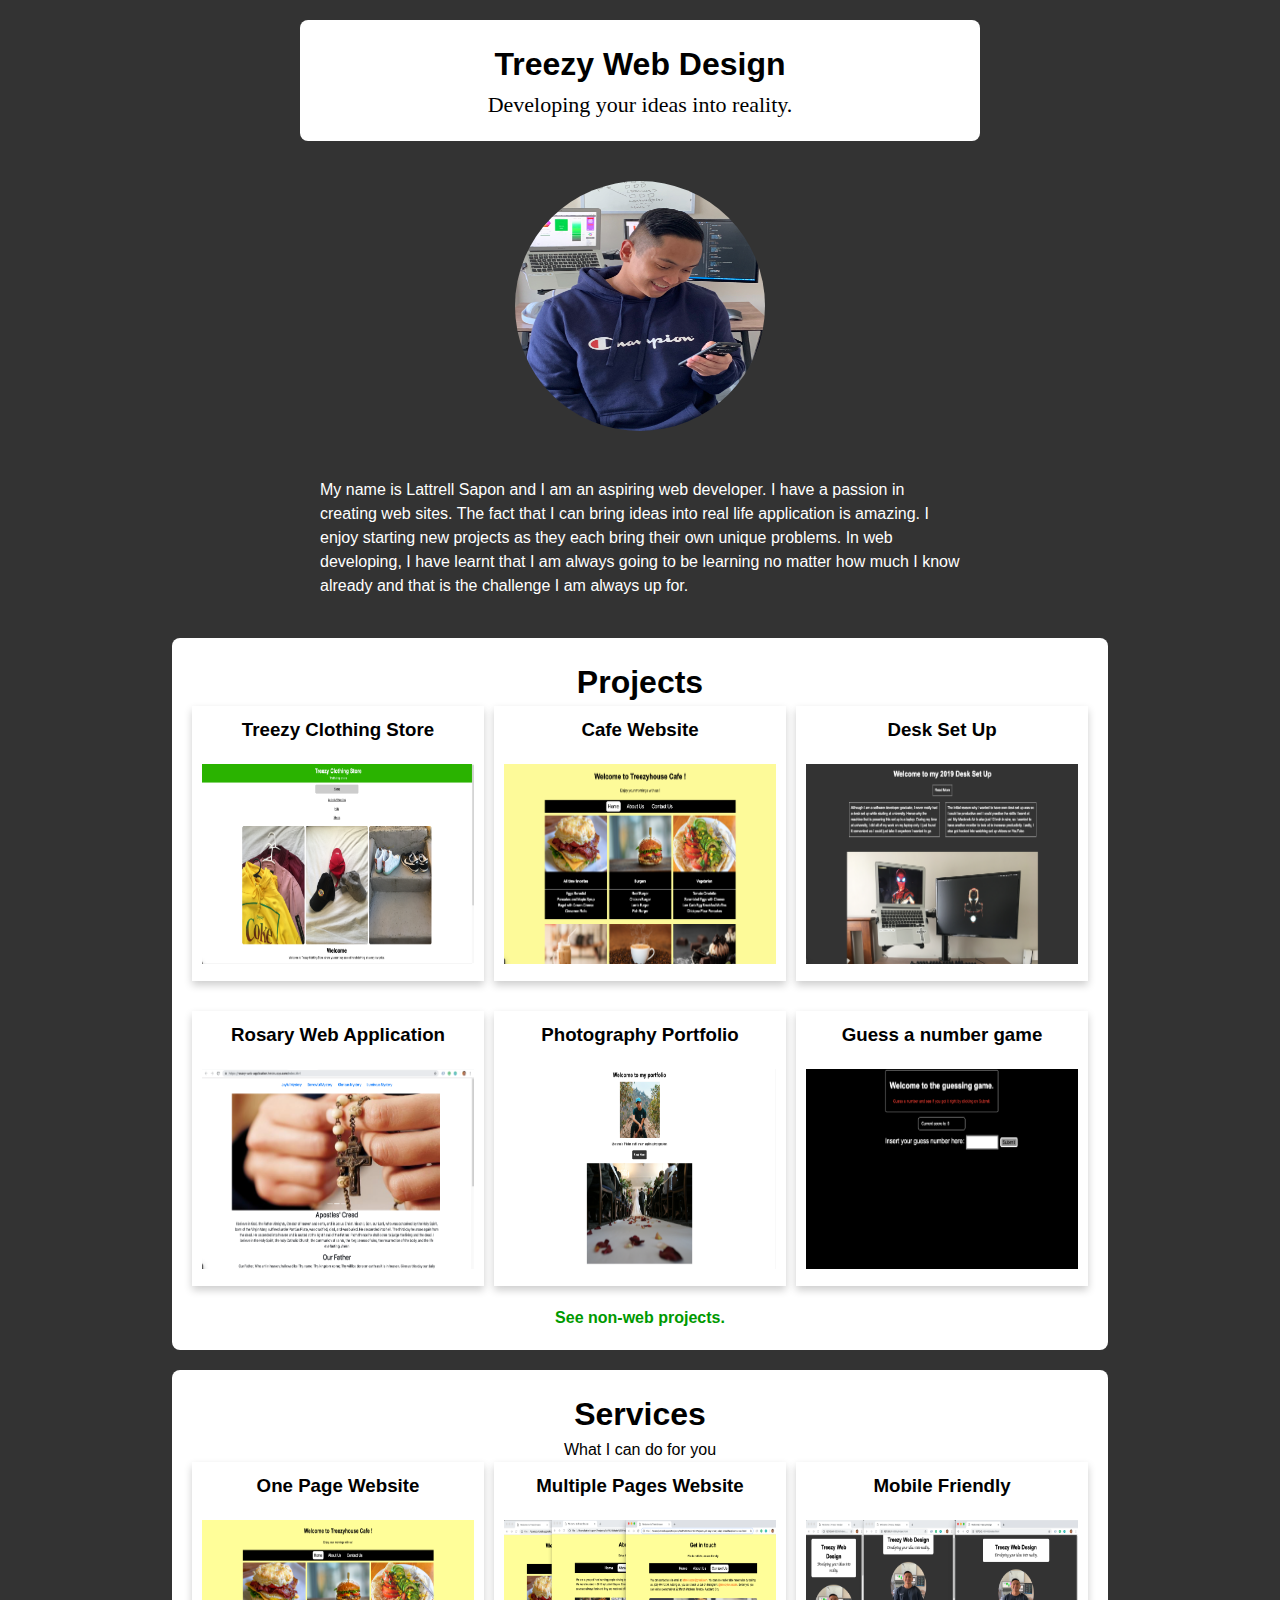
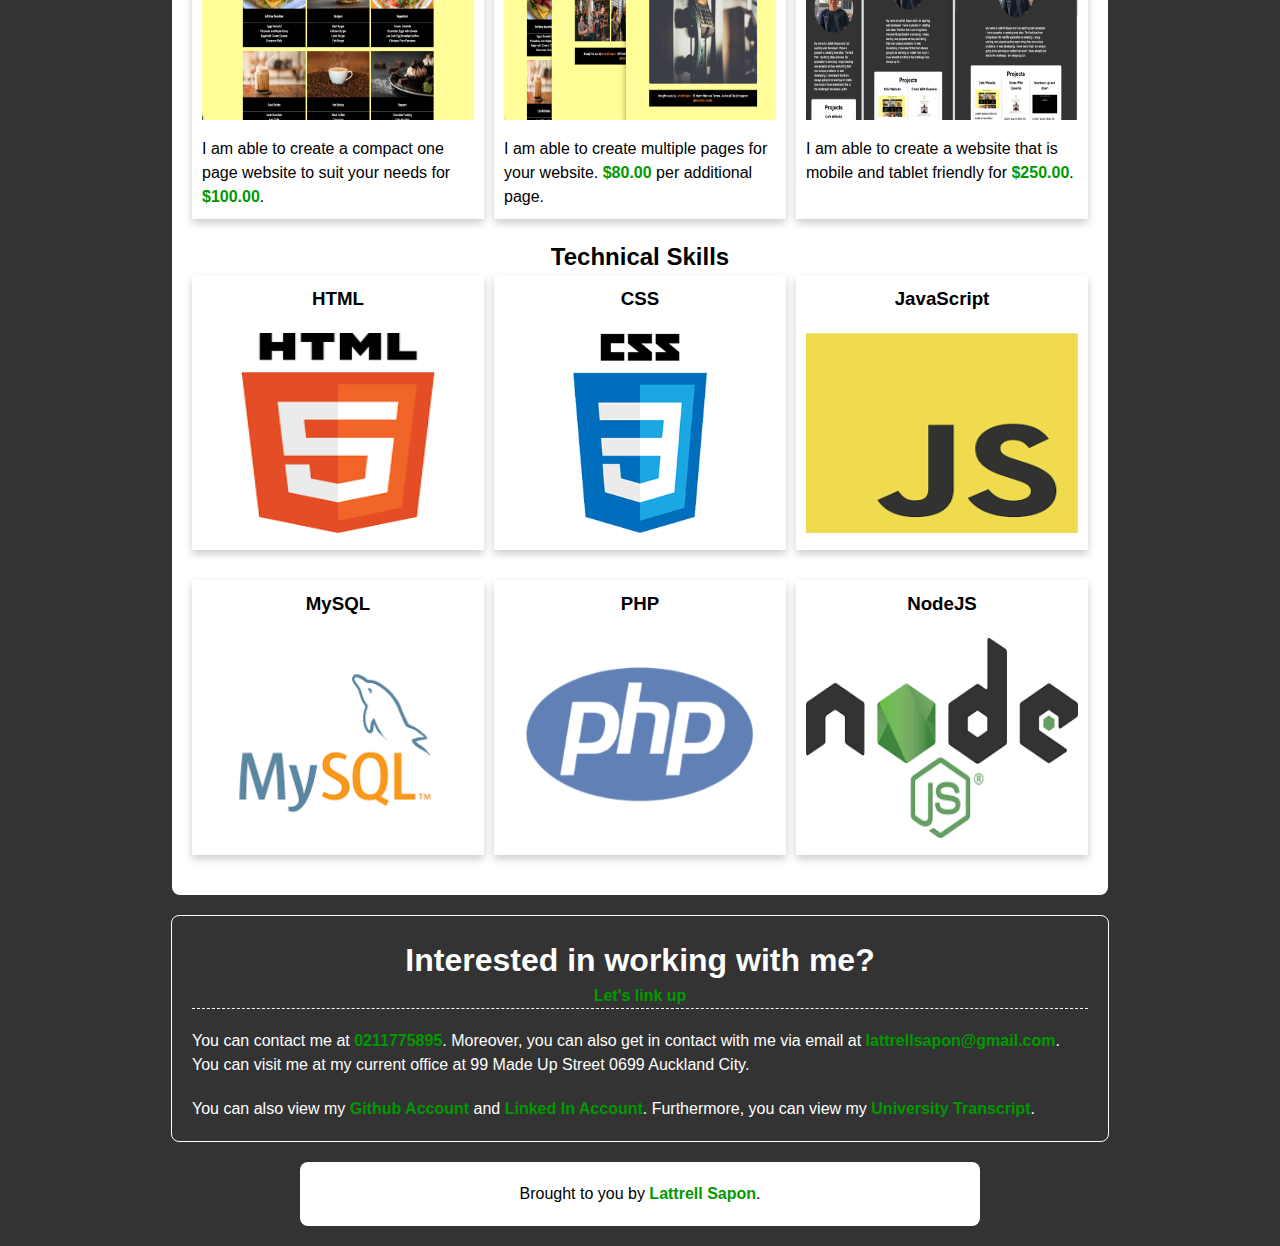
<file: index.html>
<!DOCTYPE html>
<html lang="en">
  <head>
    <!-- Global site tag (gtag.js) - Google Analytics -->
  <script async src="https://www.googletagmanager.com/gtag/js?id=UA-138299714-1"></script>
  <script>
    window.dataLayer = window.dataLayer || [];
    function gtag(){dataLayer.push(arguments);}
    gtag('js', new Date());

    gtag('config', 'UA-138299714-1');
  </script>

    <meta charset="UTF-8" />
    <meta name="viewport" content="width=device-width, initial-scale=1.0" />
    <meta http-equiv="X-UA-Compatible" content="ie=edge" />
    <link rel="stylesheet" href="css/style.css" />
    <title>Welcome | Treezy Design</title>
  </head>
  <body>
    <div class="container" id="header">
      <h1>Treezy Web Design</h1>
      <p>Developing your ideas into reality.</p>
    </div>

    <!-- Enter image here -->
    <div class="container" id="display-picture">
      <a href="index.html">
          <img src="images/dp6.png" alt="">
      </a>
    </div>

    <div class="container" id="background">
      <p>
        My name is Lattrell Sapon and I am an aspiring web developer. I have a
        passion in creating web sites. The fact that I can bring ideas into real
        life application is amazing. I enjoy starting new projects as they each
        bring their own unique problems. In web developing, I have learnt that I
        am always going to be learning no matter how much I know already and
        that is the challenge I am always up for.
      </p>
    </div>

    <div class="container" id="projects">
      <h1>Projects</h1>

      <div class="grid">

          <div class="projects-card">
            <div class="card-content">
              <h3>Treezy Clothing Store</h3>
              <a href="https://treezy-clothing-store.herokuapp.com/index.html" target="_blank"><img src="images/project-7.png" alt="" /></a>
            </div>
          </div>

        <div class="projects-card">
          <div class="card-content">
            <h3>Cafe Website</h3>
            <a href="https://treeyhouse-cafe.herokuapp.com/" target="_blank"><img src="images/project-1.png" alt="" /></a>
          </div>
        </div>

        <div class="projects-card">
          <div class="card-content">
            <h3>Desk Set Up</h3>
            <a href="https://lattrell-sapon-desk-set-up.herokuapp.com/index.html" target="_blank"><img src="images/project-4.png" alt="" /></a>
          </div>
        </div>

        <div class="projects-card">
          <div class="card-content">
            <h3>Rosary Web Application</h3>
            <a href="https://rosary-web-application.herokuapp.com/index.html" target="_blank">
              <img src="images/rosary.png" alt="" /></a>
          </div>
        </div>

        <div class="projects-card">
          <div class="card-content">
            <h3>Photography Portfolio</h3>
            <a href="https://tristian-portfolio.herokuapp.com/" target="_blank"> <img src="images/project-8.png" alt="" /></a>
          </div>
        </div>

        <div class="projects-card">
          <div class="card-content">
            <h3>Guess a number game</h3>
            <a href="https://safe-lowlands-88829.herokuapp.com/index.html" target="_blank"> <img src="images/project-5.png" alt="" /></a>
          </div>
        </div>

      </div>

      <a href="non-website-projects.html" target="_blank" id="link"
        >See non-web projects.</a
      >
    </div>

    <div class="container" id="services">
      <div class="services-header">
        <h1>Services</h1>
        <p>What I can do for you</p>
      </div>

      <div class="grid">
        <div class="services-card">
          <div class="card-content">
            <h3>One Page Website</h3>
            <img src="images/services-1.png" alt="" />
            <p>
              I am able to create a compact one page website to suit your needs for <span id="price">$100.00</span>.
            </p>
          </div>
        </div>

        <div class="services-card">
          <div class="card-content">
            <h3>Multiple Pages Website</h3>
            <img src="images/services-2.png" alt="" />
            <p>
              I am able to create multiple pages for your website. <span id="price">$80.00</span> per additional page.
            </p>
          </div>
        </div>

        <div class="services-card">
          <div class="card-content">
            <h3>Mobile Friendly</h3>
            <img src="images/services-3.png" alt="" />
            <p>
              I am able to create a website that is mobile and tablet friendly for <span id="price">$250.00</span>.
            </p>
          </div>
        </div>
      </div>

      <div class="services-header">
        <h2>Technical Skills</h2>
      </div>

      <div class="grid">
        <div class="services-card">
          <div class="card-content">
            <h3>HTML</h3>
            <img src="images/html.png" alt="" />
          </div>
        </div>

        <div class="services-card">
          <div class="card-content">
            <h3>CSS</h3>
            <img src="images/css.png" alt="" />
          </div>
        </div>

        <div class="services-card">
          <div class="card-content">
            <h3>JavaScript</h3>
            <img src="images/javascript.png" alt="" />
          </div>
        </div>

        <div class="services-card">
            <div class="card-content">
              <h3>MySQL</h3>
              <img src="images/mysql.png" alt="" />
            </div>
          </div>
  
          <div class="services-card">
            <div class="card-content">
              <h3>PHP</h3>
              <img src="images/php.png" alt="" />
            </div>
          </div>
  
          <div class="services-card">
            <div class="card-content">
              <h3>NodeJS</h3>
              <img src="images/nodejs.png" alt="" />
            </div>
          </div>
      </div>
    </div>

    <div class="container" id="contact-details">
      <div id="contact-header">
        <h1>Interested in working with me?</h1>
        <a href="work-with-me.html" target="_blank" id="link">Let's link up</a>
      </div>
      <p>
        You can contact me at <a href="tel:0211775895" id="link">0211775895</a>. Moreover, you
        can also get in contact with me via email at
        <a href="mailto:lattrellsapon@gmail.com" id="link">lattrellsapon@gmail.com</a>. You can visit me at my
        current office at <span>99 Made Up Street 0699 Auckland City</span>.
      </p>
      <p>You can also view my <a href="https://github.com/lattrellsapon" target="_blank" id="link">Github Account</a> and <a href="https://www.linkedin.com/in/lattrell-sapon-772b49143/" target="_blank" id="link">Linked In Account</a>. Furthermore, you can view my <a href="./aut-transcript/AUT Academic Transcript.pdf" target="_blank" id="link">University Transcript</a>.</p>
    </div>

    <div class="container" id="footer">
      <p>Brought to you by <a href="https://www.instagram.com/lattrellsapon/" target="_blank" id="link">Lattrell Sapon</a>.</p>
    </div>
  </body>
</html>
</file>
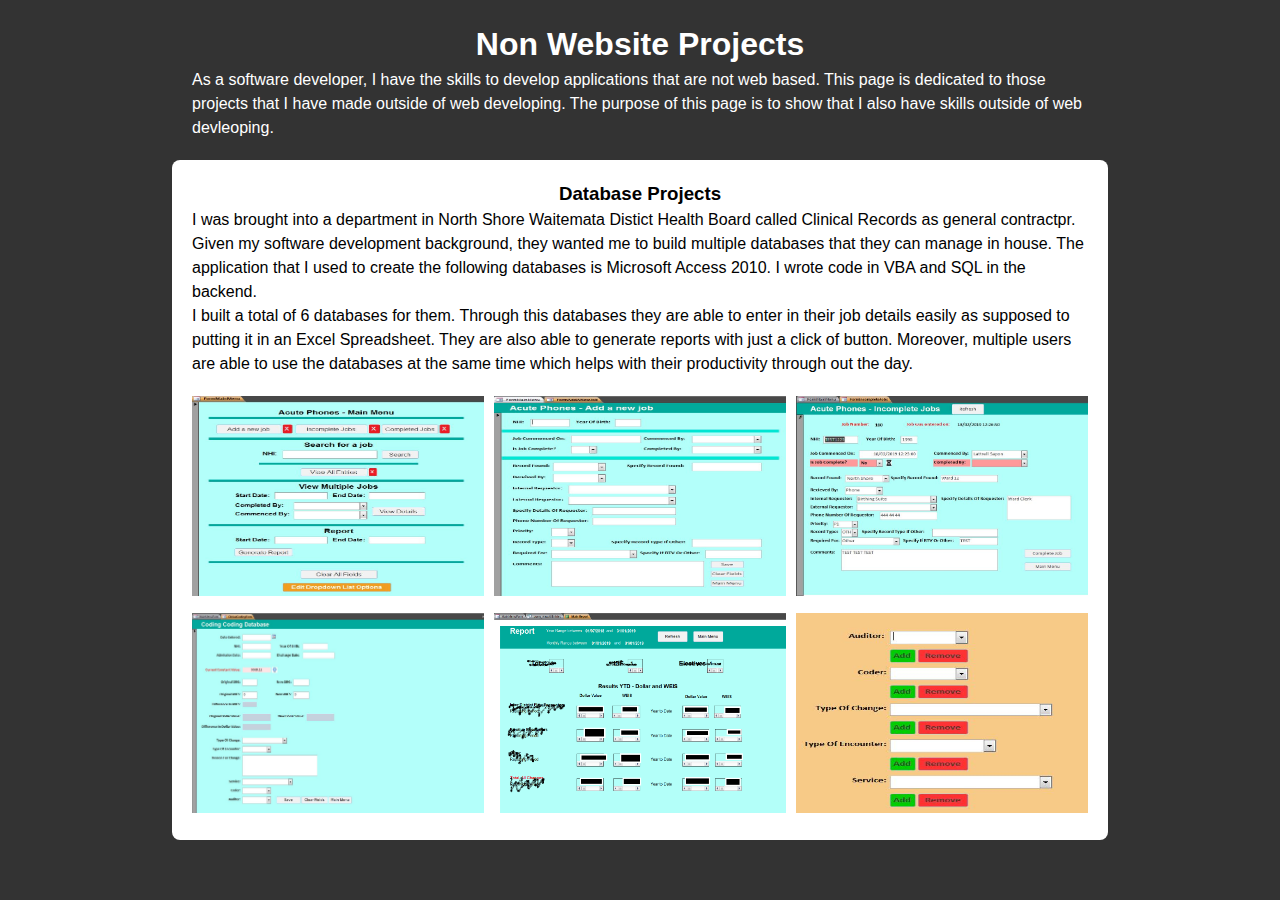
<file: non-website-projects.html>
<!DOCTYPE html>
<html lang="en">
  <head>
    <!-- Global site tag (gtag.js) - Google Analytics -->
    <script async src="https://www.googletagmanager.com/gtag/js?id=UA-138299714-1"></script>
    <script>
      window.dataLayer = window.dataLayer || [];
      function gtag(){dataLayer.push(arguments);}
      gtag('js', new Date());

      gtag('config', 'UA-138299714-1');
    </script>

    <meta charset="UTF-8" />
    <meta name="viewport" content="width=device-width, initial-scale=1.0" />
    <meta http-equiv="X-UA-Compatible" content="ie=edge" />
    <link rel="stylesheet" href="css/style.css" />
    <title>Non Website Projects | Treezy Design</title>
  </head>
  <body>

    <div class="container" id="outside-projects">
      <h1>Non Website Projects</h1>
      <p>As a software developer, I have the skills to develop applications that are not web based. This page is dedicated to those projects that I have made outside of web developing. The purpose of this page is to show that I also have skills outside of web devleoping.</p>
    </div>

    <div class="container" id="clinical-records-databases">

      <div id="clinical-records-description">
        <h3>Database Projects</h3>
        <p>I was brought into a department in North Shore Waitemata Distict Health Board called Clinical Records as general contractpr. Given my software development background, they wanted me to build multiple databases that they can manage in house. The application that I used to create the following databases is Microsoft Access 2010. I wrote code in VBA and SQL in the backend.</p>
        <p>I built a total of 6 databases for them. Through this databases they are able to enter in their job details easily as supposed to putting it in an Excel Spreadsheet. They are also able to generate reports with just a click of button. Moreover, multiple users are able to use the databases at the same time which helps with their productivity through out the day.</p>
      </div>

      <div class="grid" id="database-projects">

          <div>
            <img src="images/wdhb-projects/AcutePhone1.JPG" alt="">
          </div>

          <div>
            <img src="images/wdhb-projects/AcutePhone2.JPG" alt="">
          </div>

          <div>
            <img src="images/wdhb-projects/AcutePhone3.JPG" alt="">
          </div>

          <div>
            <img src="images/wdhb-projects/ClinicalCoding.JPG" alt="">
          </div>

          <div>
            <img src="images/wdhb-projects/ClinicalCoding3.JPG" alt="">
          </div>

          <div>
            <img src="images/wdhb-projects/ClinicalCoding4.JPG" alt="">
          </div>

      </div>
    </div>

  </body>
</html>
</file>
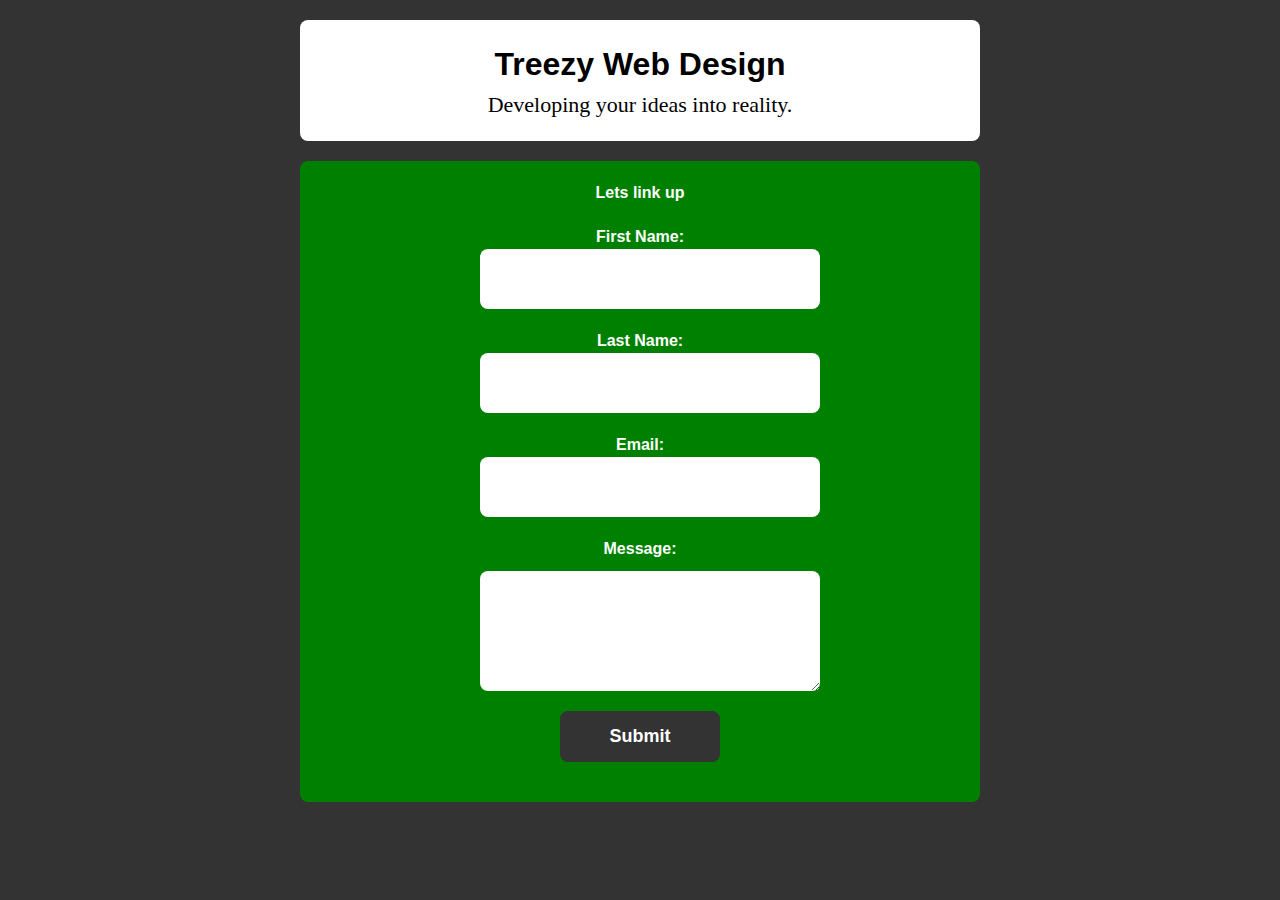
<file: work-with-me.html>
<!DOCTYPE html>
<html lang="en">
  <head>
    <!-- Global site tag (gtag.js) - Google Analytics -->
    <script async src="https://www.googletagmanager.com/gtag/js?id=UA-138299714-1"></script>
    <script>
      window.dataLayer = window.dataLayer || [];
      function gtag(){dataLayer.push(arguments);}
      gtag('js', new Date());

      gtag('config', 'UA-138299714-1');
    </script>

    <meta charset="UTF-8" />
    <meta name="viewport" content="width=device-width, initial-scale=1.0" />
    <meta http-equiv="X-UA-Compatible" content="ie=edge" />
    <link rel="stylesheet" href="css/style.css" />
    <title>Work with me | Treezy Design</title>
  </head>
  <body>

    <div class="container" id="header">

      <h1>Treezy Web Design</h1>
      <p>Developing your ideas into reality.</p>

    </div>

    <div class="container" id="user-confirmation">
      <p id="output-message"></p>
    </div>

    <div class="container" id="lets-link-up">

      <h4>Lets link up</h4>

      <div class="form-container">

        <form action="">
          <label for="">First Name:</label><br />
          <input type="text" name="firstName" id="first-name">
          <label for="">Last Name:</label>
          <input type="text" name="lastName" id="last-name">
          <label for="">Email:</label>
          <input type="email" name="email" id="email">
          <label for="">Message:</label>
          <textarea name="message" id="message"></textarea>
          <button class="submit-button" id="submit-btn">Submit</button>
        </form>

      </div>

    </div>

    <script src="js/script.js"></script>


  </body>
</html>
</file>
<file: css/style.css>
*
{
    margin: 0;
    padding: 0;
}

body
{
    background: #333;
    color: #fff;;
    font-family: Arial, Helvetica, sans-serif;
    line-height: 1.5;
    text-align: center;
}

.container
{
    width: 70%;
    margin: auto;
    padding: 20px;
}

#link
{
    color: #009900;
    text-decoration: none;
    font-weight: bold;
}

#header
{
    background: #fff;
    color: #000;
    border-radius: 8px;
    margin-top: 20px;
    margin-bottom: 20px;
}

#header p 
{
    font-family: URW Chancery L, cursive;
    font-size: 22px;
}

#display-picture img 
{
    border-radius: 50%;
    height: 150px;
    width: 150px;
    transition-property: all;
    transition-duration: 1s;
    transition-timing-function: ease-in; 
    position: relative;
    animation-name: dp;
    animation-duration: 1s;
    animation-fill-mode: forwards;
}

#display-picture img:hover
{
    transform: rotateY(180deg)
}

@keyframes dp
{
    0%
    {
        top: -1000px;
    }

    100%
    {
        top: 6px;
    }
}


#background
{
    text-align: left;
    position: relative;
    animation-name: background;
    animation-duration: 1s;
}

@keyframes background
{
    0%
    {
      left: -1000px;  
    }
    100%
    {
        left: 0px;
    }
}

img
{
    width: 100%;
}

#projects
{
    background: #fff;
    margin-top: 20px;
    margin-bottom: 20px;
    border-radius: 8px;
}

#projects h1
{
    color: #000;
}

.projects-card
{
    box-shadow: 0 4px 8px 0 rgba(0,0,0,0.2);
    transition: 0.3s;
    padding: 10px;
    margin-bottom: 20px;
    color: #000;
}

.services-header
{
    color: #000;
    border-bottom: 20px;
}

.services-card
{
    box-shadow: 0 4px 8px 0 rgba(0,0,0,0.2);
    transition: 0.3s;
    padding: 10px;
    margin-bottom: 20px;
    color: #000;
}

#services
{
    background: #fff;
    border-radius: 8px;
}

.card-content h3
{
    margin-bottom: 20px;
}

.card-content p
{
    margin-top: 10px;
    text-align: left;
}

#price
{
    color: #009900;
    font-weight: bold;
}

#contact-details
{   
    margin-top: 20px;
    margin-bottom: 20px;
    border: 1px solid #fff;
    border-radius: 8px;
}

#contact-details p
{   
    margin-top: 20px;
    text-align: left;
}

#contact-header
{
    margin-bottom: 10px;
    border-bottom: 1px solid #fff;
    border-bottom-style: dashed;
}

#footer
{
    background: #fff;
    color: #000;
    margin-bottom: 20px;
    border-radius: 8px;
}


#clinical-records-databases
{
    background: #fff;
    color: #000;
    border-radius: 8px;
}

#outside-projects p, #clinical-records-databases p
{
    text-align: left;
}

#clinical-records-description
{
    margin-bottom: 20px;
}

#lets-link-up
{
    background: green;
    border-radius: 8px;
}

.form-container
{
    width: 80%;
    margin: auto;
    padding: 20px;
    color: #fff;
}

form label
{
    /* color: #333;s */
    font-weight: bold;
    text-align: left;
}

form input
{
    width: 100%;
    height: 40px;
    border-radius: 8px;
    border: 0;
    margin-bottom: 20px;
}

#message
{
    height: 100px;
    display: block;
    margin: auto;
    width: 100%;
    margin-top: 10px;
    margin-bottom: 20px;
    border-radius: 8px;
    border: 0;
}

form input, form #message
{
    font-family: Arial, Helvetica, sans-serif;
    font-size: 18px;
    padding: 10px;
}

.submit-button
{
    width: 50%;
    background: #333;
    color: #fff;
    font-size: 18px;
    font-weight: bold;
    padding: 15px;
    border-radius: 8px;
    border: 0;
}

.submit-button:hover
{
    background: #fff;
    color: #333;
}

#user-confirmation
{
    display: none;
    border-radius: 8px;
    margin-bottom: 10px;
}

/* Media Queries */
/* make width 20% when it gets bigger, 80% in mobile */

@media only screen and (min-width: 600px)
{
    /* For Tablet */

    .grid
    {
        display: grid;
        grid-template-columns: 1fr 1fr;
        gap: 10px;
    }

    #header
    {
        width: 50%;
    }
    #display-picture img
    {
        border-radius: 50%;
        width: 250px;
        height: 250px;
    }
    img
    {
        /* width: 200px; */
        height: 150px;
    }

    #background
    {
        width: 50%;
    }

    #footer
    {
        width: 50%;
    }

    #lets-link-up, #user-confirmation
    {
        width: 50%;
    }

    .form-container
    {
        width: 50%;
    }
}

@media only screen and (min-width: 768px)
{
    /* For Desktop: */

    .grid
    {
        display: grid;
        grid-template-columns: 1fr 1fr 1fr;
        gap: 10px;
    }
    #header
    {
        width: 50%;
    }
    img
    {
        /* width: 200px; */
        height: 200px;
    }
    #footer
    {
        width: 50%;
    }
}
</file>
